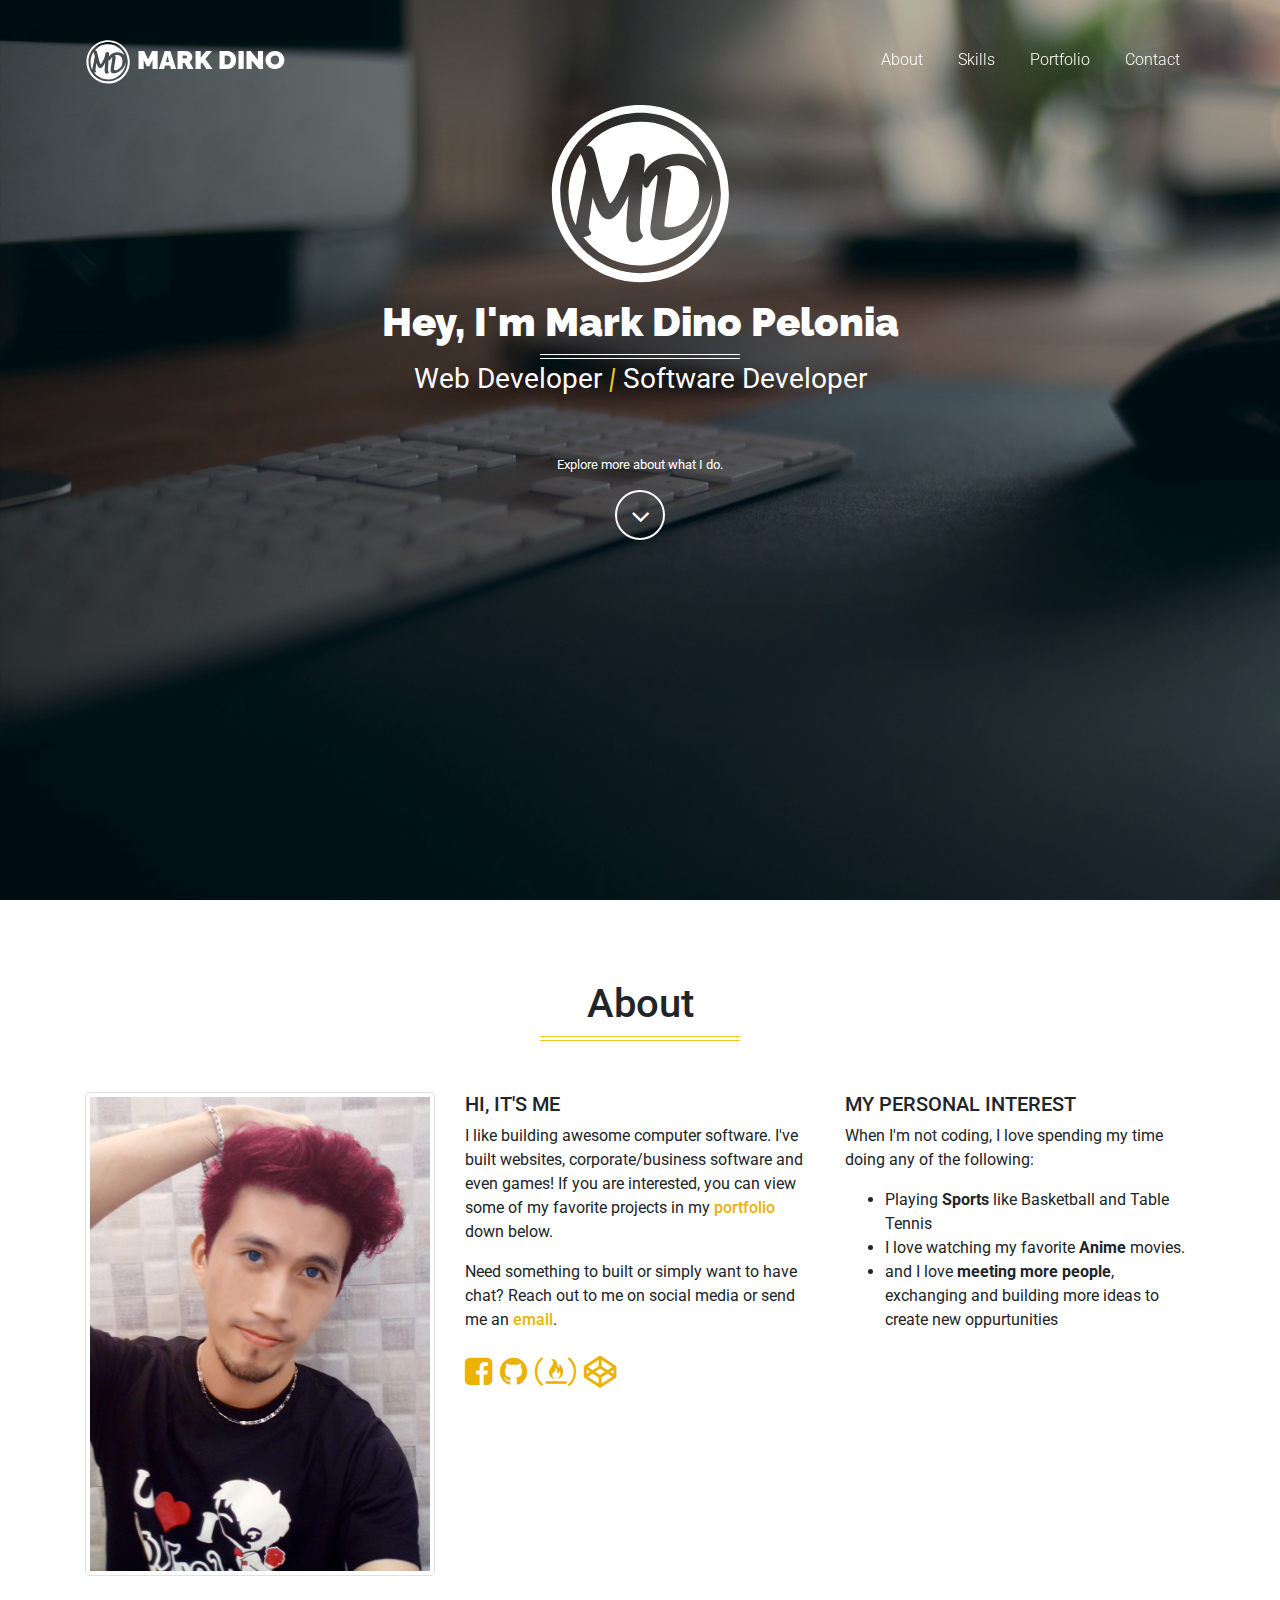
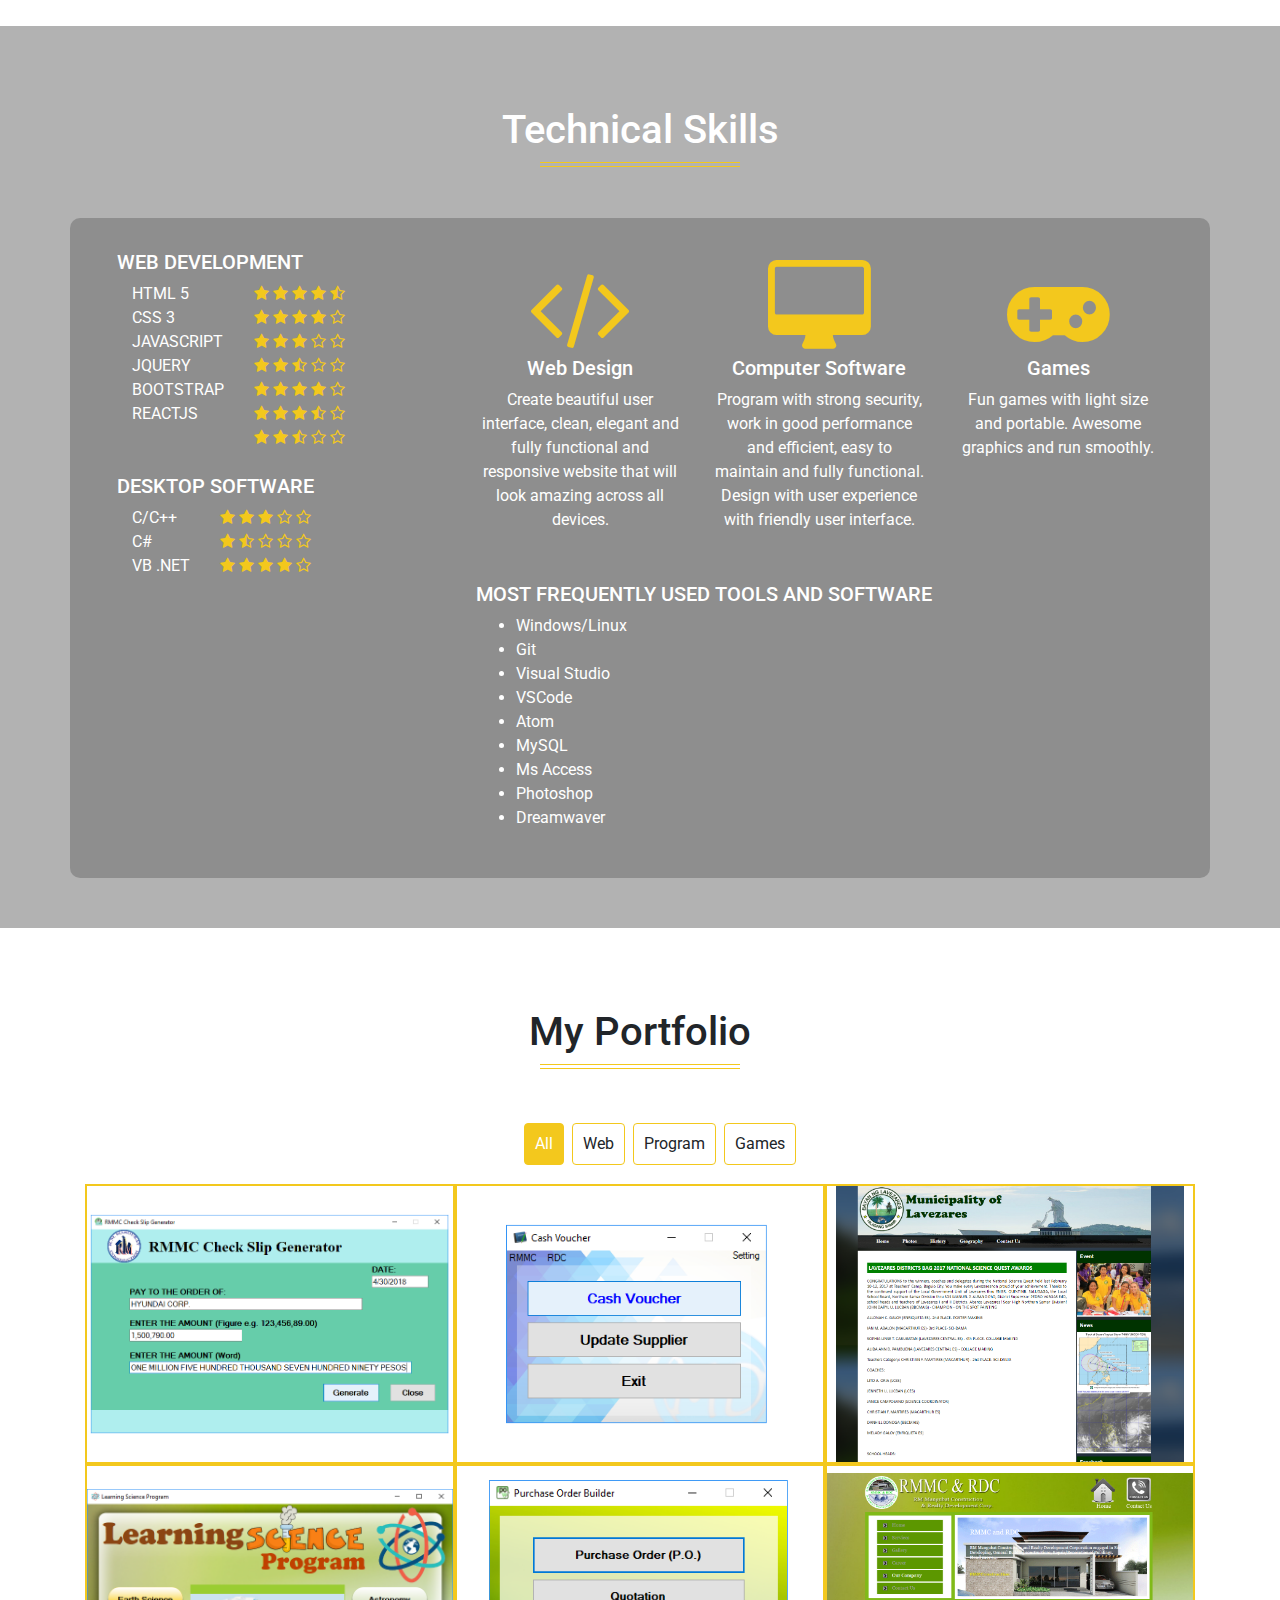
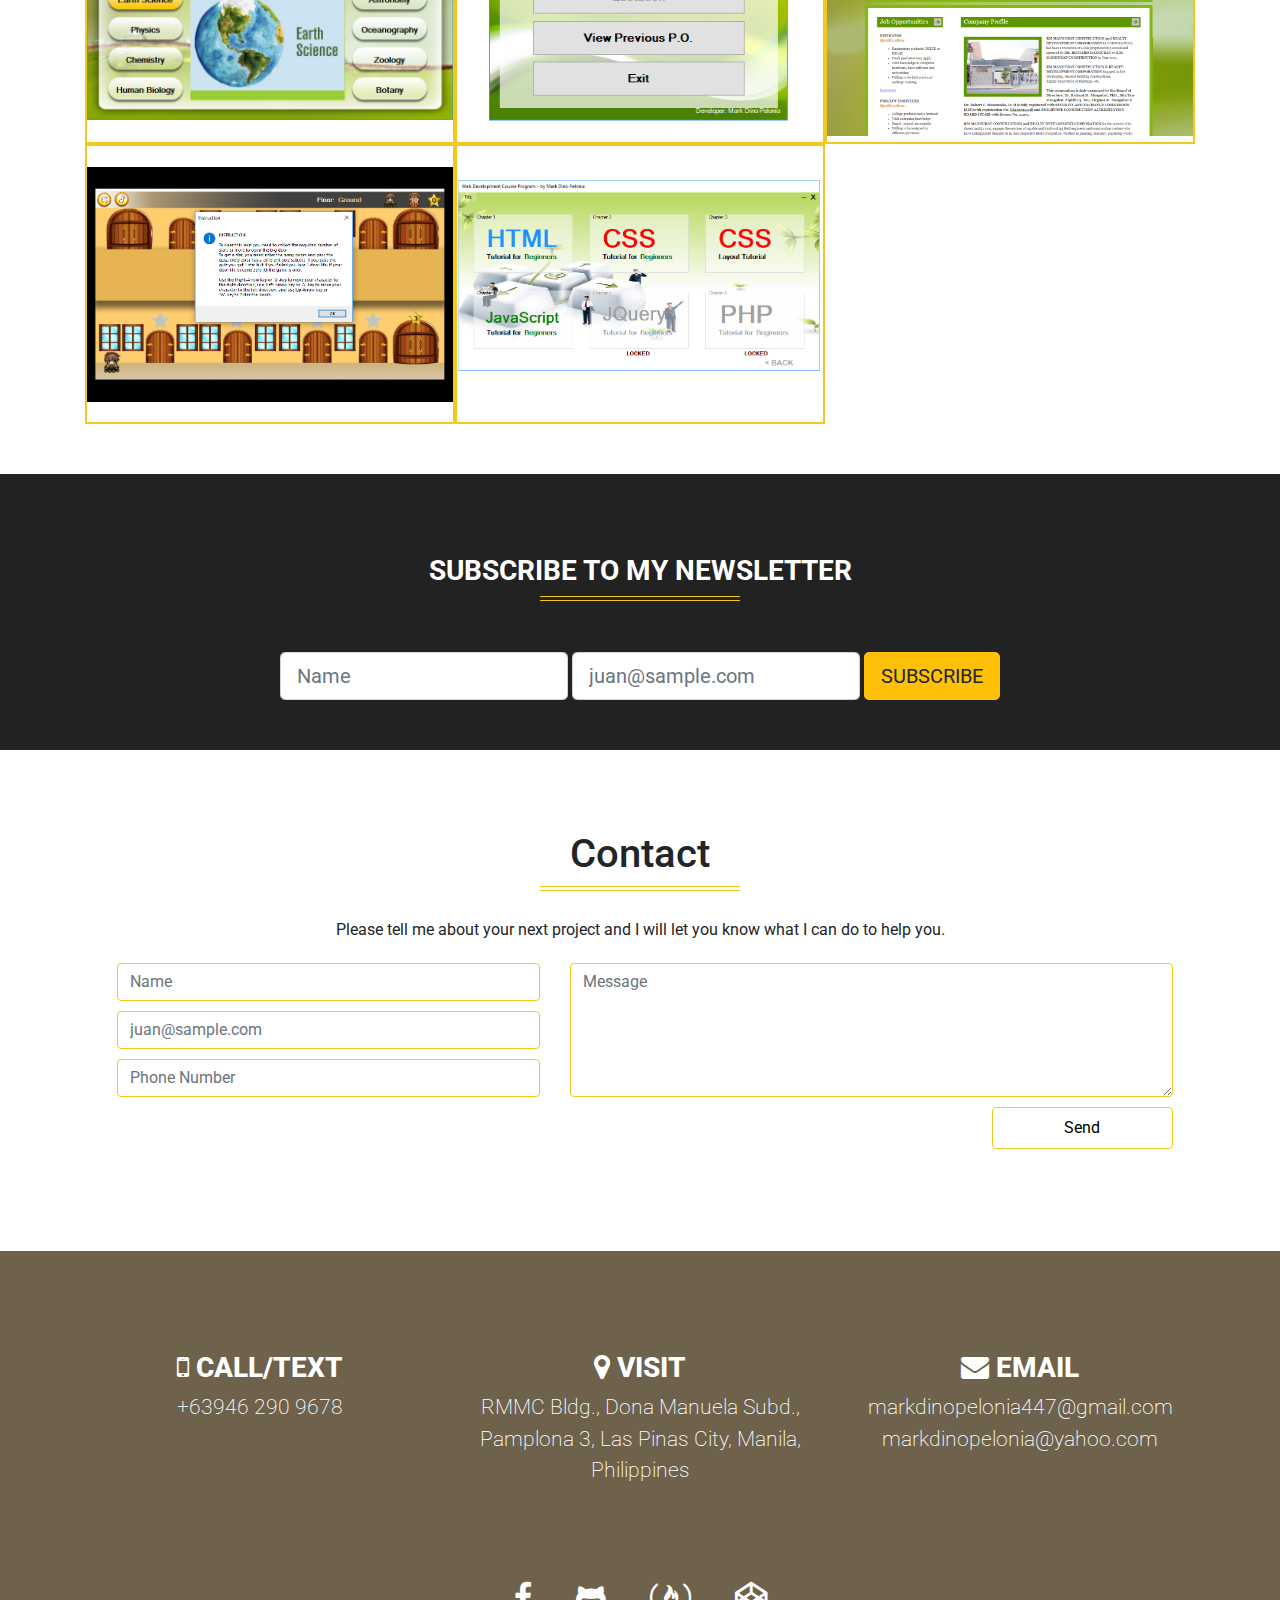
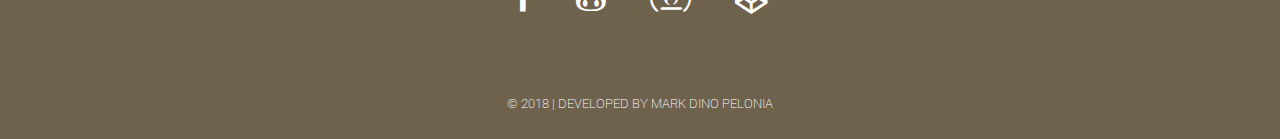
<file: index.html>
<!DOCTYPE html>
<html lang="en">
<head>
  <meta charset="UTF-8">
  <meta name="viewport" content="width=device-width, initial-scale=1.0">
  <meta http-equiv="X-UA-Compatible" content="ie=edge">
  <meta name="description" content="Software Developer and Web Developer Portfolio">
  <meta name="author" content="Mark Dino Pelonia">
  <meta name="keywords" content="Front-End, Software, Portfolio, Developer, Programmer, code, Software Developer, Front-End Web Developer">
  <title>Mark Dino | Portfolio</title>
  <link rel="shortcut icon" href="img/logo3.png" />
  <link rel="mask-icon" href="img/logo.png" />

  <link rel="stylesheet" href="css/font-awesome.min.css">
  <link rel="stylesheet" href="css/bootstrap.min.css">
  <!-- Custom fonts for this theme -->
    <link href='https://fonts.googleapis.com/css?family=Roboto:400,100,100italic,300,300italic,400italic,500,500italic,700,700italic,900,900italic' rel='stylesheet' type='text/css'>
    <link href='https://fonts.googleapis.com/css?family=Raleway:400,100,200,300,600,500,700,800,900' rel='stylesheet' type='text/css'>

  <!-- Custome CSS -->
  <link rel="stylesheet" href="css/style.css">

</head>
<body id="page-top">

  <!-- Navigation -->
    <nav class="navbar navbar-expand-lg fixed-top" id="mainNav">
      <div class="container">
        <!-- <a class="navbar-brand js-scroll-trigger" href="#"> -->
        <a class="navbar-brand top" href="#">
          <img class="img-fluid" src="img/mylogo.svg" alt=""> MARK DINO
        </a>
        <button class="navbar-toggler" type="button" data-toggle="collapse" data-target="#navbarResponsive" aria-controls="navbarResponsive" aria-expanded="false" aria-label="Toggle navigation">
          <i class="fa fa-bars"></i>

        </button>
        <div class="collapse navbar-collapse" id="navbarResponsive">
          <ul class="navbar-nav ml-auto">
            <li class="nav-item">
              <a class="nav-link" href="#about">About</a>
            </li>
            <li class="nav-item">
              <a class="nav-link" href="#skill">Skills</a>
            </li>
            <li class="nav-item">
              <a class="nav-link" href="#portfolio">Portfolio</a>
            </li>
            <li class="nav-item">
              <a class="nav-link" href="#contact">Contact</a>
            </li>
          </ul>
        </div>
      </div>
    </nav>

  <!-- Main Cover -->
  <section id="cover" style="background-image: url('img/bg1.jpg');">
    <div id="cover-caption" class="container-fluid">
      <div class="cover-flex">
        <img src="img/mylogo.svg" alt="">
        <h1>Hey, I'm Mark Dino Pelonia</h1>
        <hr><hr>
        <h3>Web Developer <i class="colored">|</i> Software Developer</h3>

        <!-- Scroll Button -->
        <div class="scroll-down">
          <p>Explore more about what I do.</p>
          <!-- <a class="btn js-scroll-trigger" href="#about" role="button"> -->
          <a class="btn" href="#about" role="button">
            <i class="fa fa-angle-down fa-fw"></i>
          </a>
        </div>

      </div>
    </div>

  </section>

  <!-- About Section -->
  <section id="about">
    <section id="about-caption" class="sub-panel">
      <div class="container">
        <h1>About</h1>
        <hr class="colored"><hr class="colored">
        <br><br>
        <div class="row text-left">
          <div class="col-md-4">
            <img src="img/profile1.jpg" class="img-thumbnail" alt="Mark Dino Pelonia">
          </div>
          <!-- <div class="col-md-1"></div> -->
          <div class="col-md-4">
            <h5>HI, IT'S ME</h5>
            <p>
              I like building awesome computer software. I've built websites,
              corporate/business software and even games! If you are interested, you can view
              some of my favorite projects in my <a href="#portfolio">portfolio</a> down below.
            </p>
            <p>
              Need something to built or simply want to have chat? Reach out to me on social media
              or send me an <a href="#contact">email</a>.
            </p>
            <div class="mysocial">
              <a href="https://www.facebook.com/markdino.pelonia" target="_blank"><i class="fa fa-facebook-square"></i></a>
              <a href="https://github.com/MarkDino21" target="_blank"><i class="fa fa-github"></i></a>
              <a href="https://www.freecodecamp.org/markdino21" target="_blank"><i class="fa fa-free-code-camp"></i></a>
              <a href="https://codepen.io/MarkDino21" target="_blank"><i class="fa fa-codepen"></i></a>
            </div>
          </div>
          <div class="col-md-4">
            <h5 class="text-uppercase">My Personal Interest</h5>
            <p>
              When I'm not coding, I love spending my time doing any of the following:
              <ul>
                <li>Playing <strong>Sports</strong> like Basketball and Table Tennis</li>
                <li>I love watching my favorite <strong>Anime</strong> movies.</li>
                <li>and I love <strong>meeting more people</strong>, exchanging and building more ideas to create new oppurtunities</li>
              </ul>
            </p>

          </div>
        </div>
      </div>
    </section>
  </section>


  <!-- Skill Section -->
  <section id="skill" style="background-image: url('img/bg2.jpg');">
    <section id="skill-caption" class="sub-panel">
      <div class="container">
        <h1>Technical Skills</h1>
        <hr class="colored"><hr class="colored">
        <br><br>
        <div class="row box-trans">
          <div id="col-spec-skill" class="col-md-4 text-uppercase text-left">
            <h5 class="">Web Development</h5>
            <div class="row">
              <div class="col-xs-5 offset-1">
                <p>
                  html 5 <br>
                  css 3 <br>
                  JavaScript <br>
                  jQuery <br>
                  Bootstrap <br>
                  ReactJS <br>

                </p>
              </div>
              <div class="col-xs-5 offset-1 colored">
                <i class="fa fa-star"></i>
                <i class="fa fa-star"></i>
                <i class="fa fa-star"></i>
                <i class="fa fa-star"></i>
                <i class="fa fa-star-half-full"></i>
                <br>
                <i class="fa fa-star"></i>
                <i class="fa fa-star"></i>
                <i class="fa fa-star"></i>
                <i class="fa fa-star"></i>
                <i class="fa fa-star-o"></i>
                <br>
                <i class="fa fa-star"></i>
                <i class="fa fa-star"></i>
                <i class="fa fa-star"></i>
                <i class="fa fa-star-o"></i>
                <i class="fa fa-star-o"></i>
                <br>
                <i class="fa fa-star"></i>
                <i class="fa fa-star"></i>
                <i class="fa fa-star-half-full"></i>
                <i class="fa fa-star-o"></i>
                <i class="fa fa-star-o"></i>
                <br>
                <i class="fa fa-star"></i>
                <i class="fa fa-star"></i>
                <i class="fa fa-star"></i>
                <i class="fa fa-star"></i>
                <i class="fa fa-star-o"></i>
                <br>
                <i class="fa fa-star"></i>
                <i class="fa fa-star"></i>
                <i class="fa fa-star"></i>
                <i class="fa fa-star-half-full"></i>
                <i class="fa fa-star-o"></i>

                <br>
                <i class="fa fa-star"></i>
                <i class="fa fa-star"></i>
                <i class="fa fa-star-half-full"></i>
                <i class="fa fa-star-o"></i>
                <i class="fa fa-star-o"></i>
                <br>
              </div>
            </div>
            <br>
            <h5 class="text-left">Desktop Software</h5>
            <div class="row">
              <div class="col-xs-5 offset-1">
                <p>
                  c/c++ <br>
                  c# <br>
                  VB .net <br>
                </p>
              </div>
              <div class="col-xs-5 offset-1 colored">
                <i class="fa fa-star"></i>
                <i class="fa fa-star"></i>
                <i class="fa fa-star"></i>
                <i class="fa fa-star-o"></i>
                <i class="fa fa-star-o"></i>
                <br>
                <i class="fa fa-star"></i>
                <i class="fa fa-star-half-full"></i>
                <i class="fa fa-star-o"></i>
                <i class="fa fa-star-o"></i>
                <i class="fa fa-star-o"></i>
                <br>
                <i class="fa fa-star"></i>
                <i class="fa fa-star"></i>
                <i class="fa fa-star"></i>
                <i class="fa fa-star"></i>
                <i class="fa fa-star-o"></i>
              </div>
            </div>

          </div>

          <div id="col-about-skill" class="col-md-8 text-center">
            <div class="row">
              <div class="col-sm-4">
                <i class="fa fa-code colored"></i>
                <h5>Web Design</h5>
                <p>
                  Create beautiful user interface, clean, elegant and fully functional
                  and responsive website that will look amazing across all devices.
                </p>
              </div>
              <div class="col-sm-4">
                <i class="fa fa-desktop colored"></i>
                <h5>Computer Software</h5>
                <p>
                  Program with strong security, work in good performance and efficient, easy to
                  maintain and fully functional. Design with user experience with friendly user interface.
                </p>
              </div>
              <div class="col-sm-4"><i class="fa fa-gamepad colored"></i>
              <h5>Games</h5>
              <p>
                Fun games with light size and portable. Awesome graphics and run smoothly.
              </p></div>
            </div>
            <!-- <p>
              I've work in a wide variety of programming languanges. For web design I used HTML 5, CSS 3, Bootstrap and some custome JavaScript.
              When building computer software I used C &amp C++ languange for small projects, VB .Net for bigger projects, and C# for more comflex and high-end projects.
              For 2D Games I used C++ &amp VB .Net and for 3D Games I used C#.
            </p> -->
            <br>
            <h5 class="text-uppercase text-left">Most frequently used tools and software</h5>
            <ul class="text-left">
              <li>Windows/Linux</li>
              <li>Git</li>
              <li>Visual Studio</li>
              <li>VSCode</li>
              <li>Atom</li>
              <li>MySQL</li>
              <li>Ms Access</li>
              <li>Photoshop</li>
              <li>Dreamwaver</li>
            </ul>
          </div>

        </div>
      </div>
    </section>
  </section>

  <!-- Portfolio Section -->
  <sectin id="portfolio">
    <section id="portfolio-caption" class="sub-panel">
      <div class="container">
        <h1>My Portfolio</h1>
        <hr class="colored"><hr class="colored">
        <br><br>
        <div class="portfolio-menu btn-group" role="group">
          <ul>
            <li data-filter="*" class="active btn">All</li>
            <li data-filter=".web" class="btn">Web</li>
            <li data-filter=".app" class="btn">Program</li>
            <li data-filter=".game" class="btn">Games</li>
          </ul>
        </div>
        <div class="portfolio-item">
          <div class="item app col-md-4" style="background-image: url('img/portfolio/CHECK GEN.png');">
            <!-- <img src="img\portfolio\CHECK GEN.png" alt="" class="img-full"> -->
            <div class="item-detail">
              <div class="item-detail-caption">
                <h5>Check Slip Generator</h5>
                <p>Fill up Company bank check in digital printing.</p>
              </div>
            </div>

          </div>
          <div class="item app col-md-4" style="background-image: url('img/portfolio/cv.png');">
            <!-- <img src="img\portfolio\cv.png" alt="" class="img-full"> -->
            <div class="item-detail">
              <div class="item-detail-caption">
                <h5>Automated Cash Voucher</h5>
                <p>Automate cash voucher for money transactions</p>
              </div>
            </div>

          </div>
          <div class="item web col-md-4" style="background-image: url('img/portfolio/LAV.png');">
            <!-- <img src="img\portfolio\LAV.png" alt="" class="img-full"> -->
            <div class="item-detail">
              <div class="item-detail-caption">
                <h5>Lavezares Municipality Website</h5>
                <p>Tourism Website</p>
              </div>
            </div>

          </div>
          <div class="item app game col-md-4" style="background-image: url('img/portfolio/LS1.png');">
            <!-- <img src="img\portfolio\LS1.png" alt="" class="img-full"> -->
            <div class="item-detail">
              <div class="item-detail-caption">
                <h5>Learning Science Program</h5>
                <p>Educational Program with games, videos, and articles.</p>
              </div>
            </div>

          </div>
          <div class="item app col-md-4" style="background-image: url('img/portfolio/PO.png');">
            <!-- <img src="img\portfolio\PO.png" alt="" class="img-full"> -->
            <div class="item-detail">
              <div class="item-detail-caption">
                <h5>Purchase Order App</h5>
              <p>Automate P.O. transactions.</p>
              </div>
            </div>

          </div>
          <div class="item web col-md-4" style="background-image: url('img/portfolio/portfolio-realty.png');">
            <a href="https://realty.rmmconstruction.com" target="_blank">
              <div class="item-detail">
                <div class="item-detail-caption">
                  <h5>RMMC &amp; Realty Dev. Corp  .</h5>
                  <p>Company Website</p>
                </div>
              </div>
            </a>

          </div>
          <div class="item game col-md-4" style="background-image: url('img/portfolio/SQ2.png');">
            <!-- <img src="img\portfolio\SQ2.png" alt="" class="img-full"> -->
            <div class="item-detail">
              <div class="item-detail-caption">
                <h5>School Quiz   Game</h5>
                <p>An Educational Game: Adventure and Quiz</p>
              </div>
            </div>

          </div>
          <div class="item app col-md-4" style="background-image: url('img/portfolio/wdcp.png');">
            <!-- <img src="img\portfolio\wdcp.png" alt="" class="img-full"> -->
            <div class="item-detail">
              <div class="item-detail-caption">
                <h5>Web Development Course Program</h5>
                <p>A Complete Web Development Tutorial app offline.</p>
              </div>
            </div>

          </div>
        </div>
      </div>
    </section>
  </sectin>

  <!-- Subscribe Section -->
  <section id="subscribe" class="darker">
    <section id="subscribe-caption" class="sub-panel">
      <div class="container">
        <h3 class="text-uppercase"><strong>Subscribe To My Newsletter</strong></h3>
        <hr class="colored"><hr class="colored">
        <br><br>

        <form action="" class="form-inline">
          <div class="input-group-lg">
            <label for="" class="sr-only">Name</label>
            <input type="text" class="form-control form-control-lg" placeholder="Name">
            <label for="" class="sr-only">Email</label>
            <input type="text" class="form-control form-control-lg" placeholder="juan@sample.com">
            <input type="submit" value="Subscribe" class="btn btn-lg btn-warning text-uppercase">
          </div>
        </form>

      </div>
    </section>
  </section>

  <!-- Contact Section -->
  <section id="contact">
    <section id="contact-caption" class="sub-panel">
      <div class="container">
        <h1>Contact</h1>
        <hr class="colored">
        <hr class="colored">
        <br>
        <p>Please tell me about your next project and I will let you know what I can do to help you.</p>

        <form action="" class="form-inline">
          <div class="input-group-lg">

            <div class="col-md-5 col-left">
              <label for="" class="sr-only">Name</label>
              <input type="text" class="form-control" placeholder="Name">
              <label for="" class="sr-only">Email</label>
              <input type="text" class="form-control" placeholder="juan@sample.com">
              <label for="" class="sr-only">Phone number</label>
              <input type="text" class="form-control" placeholder="Phone Number">
            </div>
            <div class="col-md-7 col-right">
              <label for="" class="sr-only"></label>
              <textarea class="form-control" id="exampleFormControlTextarea1" rows="5" placeholder="Message"></textarea>
              <div class="btn-submit">
                <input type="submit" value="Send" class="btn btn-outline">
              </div>
            </div>

          </div>
        </form>

      </div>
    </section>
  </section>

  <!-- Footer Section -->
  <footer style="background-image: url('img/manila3.jpg');">
    <section id="footer-caption">
      <div class="container">
        <div class="row">
          <div class="col-sm-4">
            <h3>
              <i class="fa fa-mobile"></i>
              CALL/TEXT
            </h3>
            <p>
              +63946 290 9678
            </p>
          </div>
          <div class="col-sm-4">
            <h3>
              <i class="fa fa-map-marker"></i>
              VISIT
            </h3>
            <p>
              RMMC Bldg., Dona Manuela Subd., Pamplona 3, Las Pinas City, Manila, Philippines
            </p>
          </div>
          <div class="col-sm-4">
            <h3>
              <i class="fa fa-envelope"></i>
              EMAIL
            </h3>
            <p>
              markdinopelonia447@gmail.com <br>
              markdinopelonia@yahoo.com
            </p>
          </div>
        </div>

        <div class="footer-social">
          <a href="https://www.facebook.com/markdino.pelonia" target="_blank"><i class="fa fa-facebook"></i></a>
          <a href="https://github.com/MarkDino21" target="_blank"><i class="fa fa-github-alt"></i></a>
          <a href="https://www.freecodecamp.org/markdino21" target="_blank"><i class="fa fa-free-code-camp"></i></a>
          <a href="https://codepen.io/MarkDino21" target="_blank"><i class="fa fa-codepen"></i></a>
        </div>
        <div class="foot-note text-uppercase">
          <p>&copy 2018 | developed by Mark Dino Pelonia</p>
        </div>
      </div>
    </section>
  </footer>




  <script type="text/javascript" src="js/jquery.min.js"></script>
  <script type="text/javascript" src="js/bootstrap.bundle.min.js"></script>
  <script type="text/javascript" src="js/custom.js"></script>
  <script type="text/javascript" src="js/jquery.scrollTo.min.js"></script>
  <script type="text/javascript" src="js/script.js"></script>
  <script type="text/javascript" src="js/isotope.pkgd.min.js"></script>
  <script>
    $('.portfolio-item').isotope({
      itemSelector: '.item',
      layoutMode: 'fitRows'
    });

    $('.portfolio-menu ul li').click(function(){
      $('.portfolio-menu ul li').removeClass('active');
      $(this).addClass('active');

      var selector = $(this).attr('data-filter');
      $('.portfolio-item').isotope({
        filter: selector
      });
      return false;
    });

  </script>


</body>
</html>
</file>
<file: css/style.css>
html,
body,
#cover{
  height: 100%;
}

.bg-lightorange{
  background-color: #f3c81d;
}

a{
  color: #ecb201;
  font-weight:500;
}
a:hover{
  color: #f3c81d;
}
#mainNav {
  background-color: #222;
}

#mainNav .navbar-toggler {
  padding: 15px;
  color: white;
  font-size: 14px;
}

#mainNav .navbar-toggler:focus, #mainNav .navbar-toggler:hover {
  color: #222;
  background-color: white;
}

#mainNav .navbar-brand {
  color: white;
  font-size: 24px;
  line-height: 44px;
  font-family: 'Raleway', 'Helvetica Neue', Helvetica, Arial, sans-serif;
  font-weight: 900;
  text-transform: uppercase;
}

#mainNav .navbar-brand img {
  height: 40px;
}

#mainNav .navbar-collapse .navbar-nav > .nav-item > .nav-link {
  padding-top: 15px;
  padding-bottom: 15px;
  color: white;
}

#mainNav .navbar-collapse .navbar-nav > .nav-item > .nav-link:focus, #mainNav .navbar-collapse .navbar-nav > .nav-item > .nav-link:hover {
  /* color: rgba(255, 255, 255, 0.5); */
  color: #f3c81d;
  transition: 0.3s;
}

#mainNav .navbar-collapse .navbar-nav > .nav-item > .nav-link.active, #mainNav .navbar-collapse .navbar-nav > .nav-item > .nav-link.active:focus, #mainNav .navbar-collapse .navbar-nav > .nav-item > .nav-link.active:hover {
  color: #0A8FD5;
}

@media (min-width: 992px) {
  #mainNav {
    height: auto;
    padding: 30px 0;
    -webkit-transition: padding-top 0.3s, padding-bottom 0.3s;
    transition: padding-top 0.3s, padding-bottom 0.3s;
    background-color: transparent;
  }
  #mainNav.navbar-shrink {
    padding: 5px 0;
    background-color: #222;
  }
  #mainNav .navbar-brand {
    font-size: 26px;
    line-height: 50px;
  }
  #mainNav .navbar-brand img {
    height: 46px;
  }
  #mainNav .navbar-collapse .navbar-nav > .nav-item {
    margin-right: 5px;
  }
  #mainNav .navbar-collapse .navbar-nav > .nav-item:last-child {
    margin-right: 0;
  }
  #mainNav .navbar-collapse .navbar-nav > .nav-item > .nav-link {
    padding: 15px;
    font-weight: 300;
  }
  #mainNav .navbar-collapse .navbar-nav > .nav-item > .nav-link.active, #mainNav .navbar-collapse .navbar-nav > .nav-item > .nav-link.active:focus, #mainNav .navbar-collapse .navbar-nav > .nav-item > .nav-link.active:hover {
    color: #deb201;
    border-radius: 0;
    border-radius: 5px;
    background-color: white;
  }
}

#cover, #about, #skill, #portfolio, #subscribe, #contact, footer{
  text-align: center;
  align-items: center;
  /* height: 100%; */
}

#cover, #skill, footer{
  background-size: cover;
  background-attachment: fixed;
  color: white;
  /* display: flex; */
}

#cover-caption, #skill-caption{
  background: rgba(0,0,0,.3);
  height: 100%;
}


.sub-panel{
  padding-top: 80px;
  padding-bottom: 50px;
}


.cover-flex{
  padding-top: 100px;
  margin-bottom: auto;
}
#cover-caption h1{
  font-family: 'Raleway', 'Helvetica Neue', Helvetica, Arial, sans-serif;
  font-weight: 900;
}
hr{
  /* margin: 20px auto 20px 0; */
  max-width: 200px;
  margin: 3px auto;
  border-color: white;
}
.colored{
  color:#f3c81d;
  border-color: #f3c81d;
}
#cover-caption h3{
  /* font-family: 'Raleway', 'Helvetica Neue', Helvetica, Arial, sans-serif; */
  font-weight: 400;
}
#cover-caption p{
  /* color: #f3c81d; */
  margin-top: 60px;
  font-size: 0.8rem;
}

#cover-caption img{
  width: 40%;
  margin-bottom: 10px;
}

@media screen and  (min-width: 691px) {
  #cover-caption img{
    width: 15%;
  }
}



.scroll-down .btn {
  font-size: 30px;
  line-height: 50px;
  width: 50px;
  height: 50px;
  padding: 0;
  letter-spacing: normal;
  color: white;
  border: 2px solid white;
  border-radius: 100% !important;
  -webkit-transition: all 0.5s;
  transition: all 0.5s;
}

.scroll-down .btn:hover {
  color: rgba(255, 255, 255, 0.5) !important;
  border-color: rgba(255, 255, 255, 0.5);
  outline: none;
}

.scroll-down .btn:focus, .scroll-down .btn:active {
  -webkit-box-shadow: 0 0 0 3px rgba(255, 255, 255, 0.5) !important;
  box-shadow: 0 0 0 3px rgba(255, 255, 255, 0.5) !important;
}


.mysocial{
  font-size: 2rem;
  margin-bottom: 2rem;
}

.text-shadow{
  text-shadow: 2px 2px 5px black;
}

/* #skill p, #skill li{
  font-weight: 500;
} */

#col-about-skill i{
  font-size: 6rem;
}

#col-about-skill div div{
  padding-bottom: 10px;
  padding-top: 10px;
}

.box-trans{
  background: rgba(0, 0, 0, 0.2);
  padding: 2rem;
  border-radius: 10px;
}

.portfolio-menu ul li, .btn-outline{
  display: inline-block;
  list-style: none;
  padding: 8px 10px;
  border: 1px solid #f3c81d;
  margin: 3px 5px;
  cursor: pointer;
  -webkit-transition: all .5s ease;
  -moz-transition: all .5s ease;
  -moz-transition: all .5s ease;
  -o-transition: all .5s ease;
  transition: all .5s ease;
}

.portfolio-menu ul li:hover, li.active, .btn-outline:hover{
  background-color: #f3c81d;
  color: white;
}

.portfolio-item .item{
  float: left;
  background-size: contain;
  border: 2px solid #f3c81d;
  background-position: center;
  background-repeat: no-repeat;
  margin: 0px;
  padding: 0px;
  overflow: hidden;
  height: 280px;
}
.portfolio-item .item:hover{
  background-size: cover;

}
.item-detail{
  padding-top: 60%;
  margin-bottom: auto;
  height: 100%;
  background: rgba(0,0,0,0.3);
  width: 100%;
  color: white;
  opacity: 0;

}
.item-detail:hover{
  opacity: 1;
}
.item-detail-caption{
  background: rgba(0,0,0,0.6);
  padding-bottom: 40%;
}

.item-detail-caption h5, .item-detail-caption p{
  margin: 0px;
  line-height: 1.3rem;
}
.darker{
  background-color: #222;
  color: white;
}

.form-inline{
  display:block;
}

#contact .form-inline{
  display: inline-block;
  margin-bottom: 40px;
}

#contact .form-control{
  border: 1px solid #f3c81d;
}
#contact div input, #contact div textarea{
  width: 100%;
  margin: 5px;
}
.btn-submit{
  width: 30%;
  float: right;
}
.btn-outline{
  background-color: white;
}
.col-left{
  float: left;
}
.col-right{
  float: right;
}

footer{
  background-position: bottom;
}
footer h3{
  font-weight: 800;
}
footer p{
  font-size: 1.3rem;
  font-weight: 200;
}
#footer-caption{
  padding-top: 100px;
  padding-bottom: 10px;
  background: rgba(48,32,2,.7);
  height: 100%;
}

.footer-social i{
  margin: 80px 20px;
  font-size: 2rem;
  color: white;
}
.footer-social i:hover{
  color: #f3c81d;
}
.foot-note p{
  font-size: .8rem;
}
</file>
